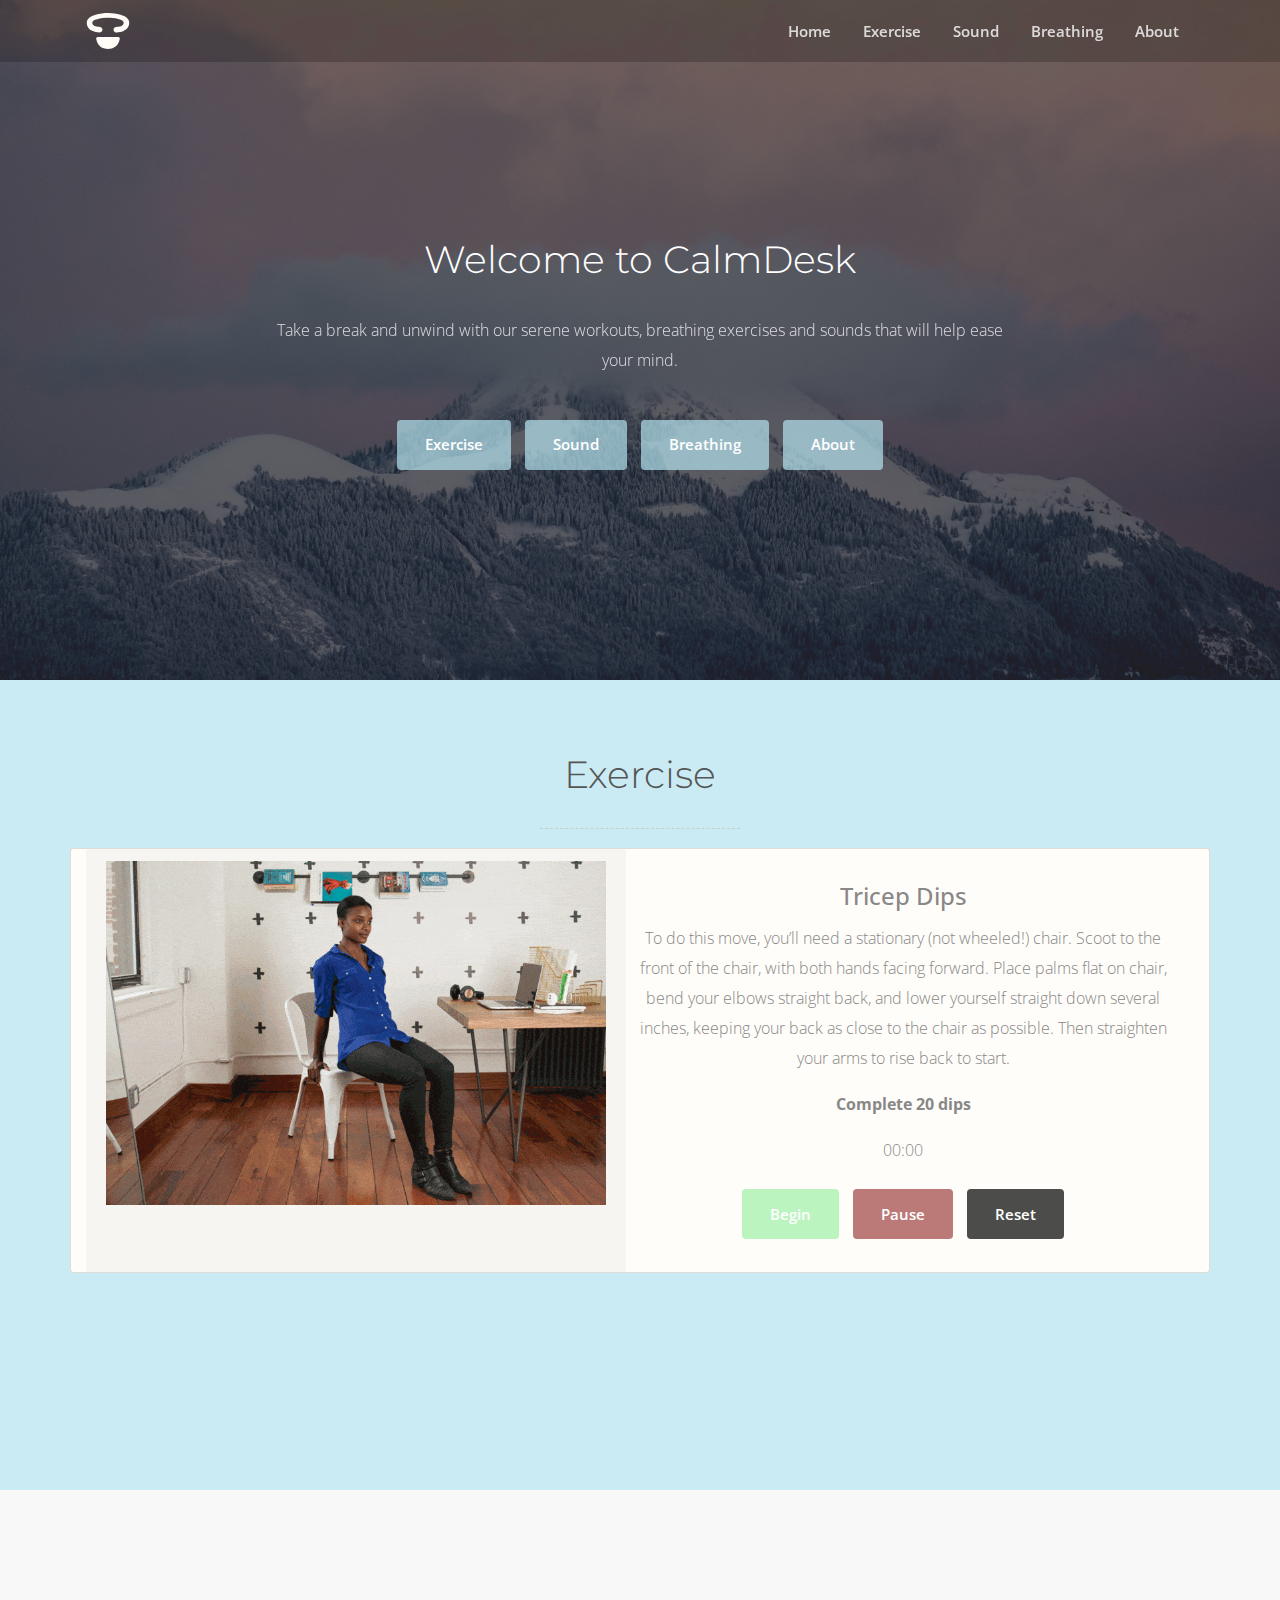
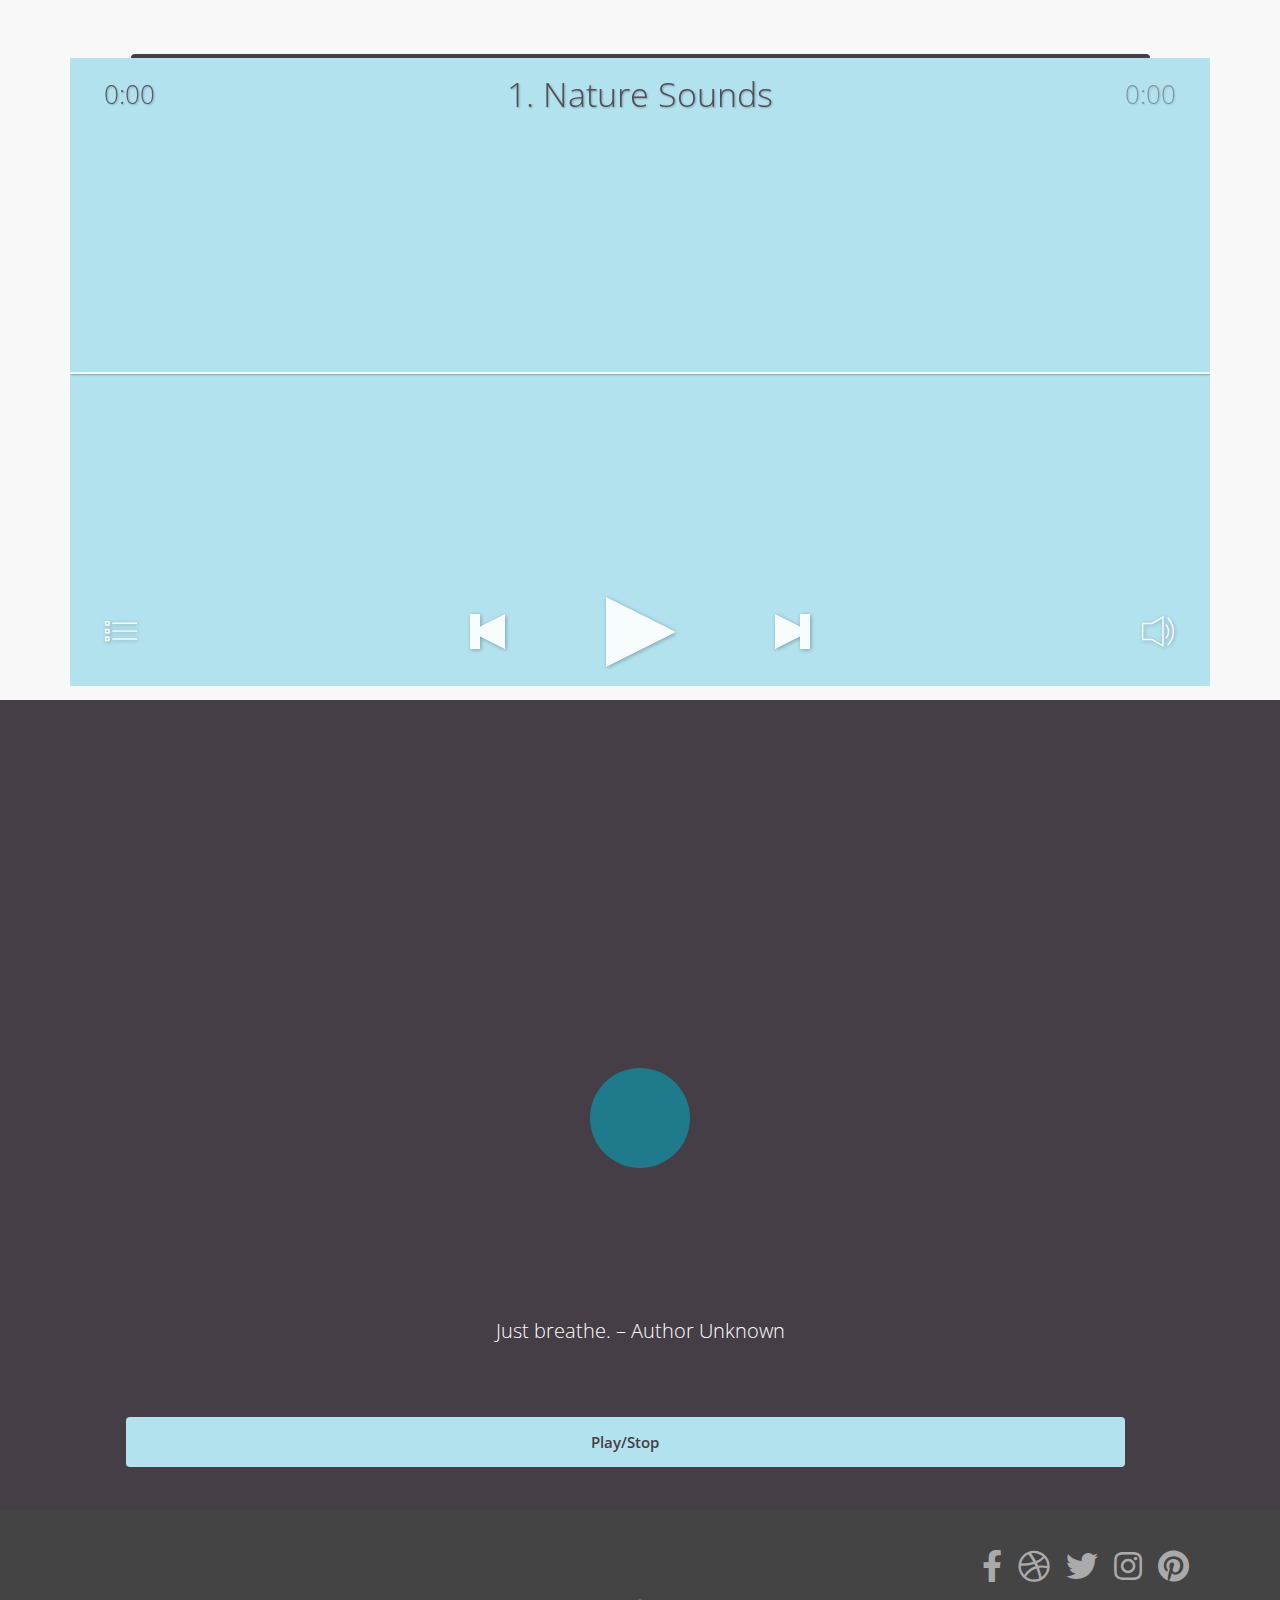
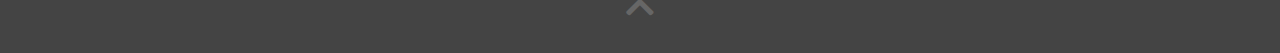
<file: index.html>
<!doctype html>
<html lang="en">

    <head>

		<!-- Required meta tags -->
        <meta charset="utf-8">
		<meta name="viewport" content="width=device-width, initial-scale=1, shrink-to-fit=no">
		<meta name="viewport" content="width=device-width, initial-scale=1">
        
        <title>CalmDesk</title>

        <!-- CSS -->
        <link rel="stylesheet" href="https://fonts.googleapis.com/css?family=Open+Sans:300,300i,400,600">
        <link rel="stylesheet" href="https://fonts.googleapis.com/css?family=Montserrat:300">
		<link rel="stylesheet" href="https://maxcdn.bootstrapcdn.com/bootstrap/4.0.0/css/bootstrap.min.css" integrity="sha384-Gn5384xqQ1aoWXA+058RXPxPg6fy4IWvTNh0E263XmFcJlSAwiGgFAW/dAiS6JXm" crossorigin="anonymous">
        <link rel="stylesheet" href="https://use.fontawesome.com/releases/v5.0.6/css/all.css">
        <link rel="stylesheet" href="assets/css/animate.css">
        <link rel="stylesheet" href="assets/css/style.css">
        <link rel="stylesheet" href="assets/css/media-queries.css">

        <!-- Favicon and touch icons -->
        <link rel="shortcut icon" href="assets/ico/favicon.png">
        <link rel="apple-touch-icon-precomposed" sizes="144x144" href="assets/ico/apple-touch-icon-144-precomposed.png">
        <link rel="apple-touch-icon-precomposed" sizes="114x114" href="assets/ico/apple-touch-icon-114-precomposed.png">
        <link rel="apple-touch-icon-precomposed" sizes="72x72" href="assets/ico/apple-touch-icon-72-precomposed.png">
        <link rel="apple-touch-icon-precomposed" href="assets/ico/apple-touch-icon-57-precomposed.png">

    </head>

    <body>

		<!-- Top menu -->
		<nav class="navbar navbar-dark fixed-top navbar-expand-md navbar-no-bg">
			<div class="container">
				<a class="navbar-brand" href="#top-content">Welcome to CalmDesk</a>
			    <button class="navbar-toggler" type="button" data-toggle="collapse" data-target="#navbarNav" aria-controls="navbarNav" aria-expanded="false" aria-label="Toggle navigation">
			        <span class="navbar-toggler-icon"></span>
			    </button>
			    <div class="collapse navbar-collapse" id="navbarNav">
			        <ul class="navbar-nav ml-auto">
			            <li class="nav-item">
			                <a class="nav-link scroll-link" href="#top-content">Home</a>
			            </li>
			            <li class="nav-item">
			                <a class="nav-link scroll-link" href="#exercise">Exercise</a>
			            </li>
			            <li class="nav-item">
			                <a class="nav-link scroll-link" href="#sound">Sound</a>
                        </li>
                        <li class="nav-item">
			                <a class="nav-link scroll-link" href="#breathing">Breathing</a>
			            </li>
			            <li class="nav-item">
			                <a class="nav-link scroll-link" href="#about">About</a>
			            </li>
			            </li>
			        </ul>
			    </div>
		    </div>
		</nav>

        <!-- Home  -->
        <div class="top-content">
			<!-- attempts at making a video bg that failed
			<video playsinline autoplay muted loop poster="https://i2.wp.com/digthefalls.com/wp-content/uploads/2019/09/Zabriskies-Waterfall-1-7729.jpg?resize=1310%2C875&ssl=1" id="bgvid">
				<source src="assets/video/waterfall.mp4" type="video/mp4">
			  </video> 
			  -->

            <div class="container">       
                <div class="row ">
                    <div class="col-md-8 offset-md-2 text">
                        <h1 class="wow fadeInLeftBig">Welcome to CalmDesk</h1>
                        <div class="description wow fadeInLeftBig">
                        	<p>
							 Take a break and unwind with our serene workouts, breathing exercises and sounds that will help ease your mind. 
							 
                        	</p>
                        </div>
                        <div class="top-big-link wow fadeInUp">
                        	<a class="btn btn-primary btn-link-1 nav-link scroll-link" href="#exercise">Exercise</a>
                            <a class="btn btn-primary btn-link-1 nav-link scroll-link" href="#sound">Sound</a>
                            <a class="btn btn-primary btn-link-1 nav-link scroll-link" href="#breathing">Breathing</a>
                            <a class="btn btn-primary btn-link-1 nav-link scroll-link" href="#about">About</a>
                        </div>
                    </div>
                </div>
			</div>    
        </div>
        
		<!-- EXERCISE SECTION BEGIN -->
		
        <div class="exercise-container section-container">
	        <div class="container ">
				<!--Header Row-->
	            <div class="row">
	                <div class="col services section-description wow fadeIn">
	                    <h2>Exercise</h2>
	                    <div class="divider-1 wow fadeInUp"><span></span></div>
	                </div>
				</div>

			<div class="exercise row">
				<!--MOVE START-->
				<div class="card col move flex-row flex-wrap">
					<div class="card-header img-fluid border-0">
						<img src="assets/img/workouts/tricep_dips.gif" class=" workoutPic" alt="tricep dips">
					</div>
					<div class="moveDesc card-block col-md-6 px-2">
						<h4 class="card-title">Tricep Dips</h4>
						<p class="card-text">To do this move, you’ll need a stationary (not wheeled!) chair. Scoot to the front of the chair, with both hands facing forward. Place palms flat on chair, bend your elbows straight back, and lower yourself straight down several inches, keeping your back as close to the chair as possible. Then straighten your arms to rise back to start.</p>
						<p class="card-text toDo"> Complete 20 dips</p>
						<p class="card-text timer"><label id="minutes">00</label>:<label id="seconds">00</label></p>
						<button class="begin" id="start-btn">Begin</button>
						<button class="pause"id="stop-btn">Pause</button>
						<button class="reset" id="reset-btn">Reset</button>
					</div>
					<div class="w-100"></div>
				</div>
			</br>
				<!--MOVE END-->

				<!--MOVE START-->
				<div class="card col move flex-row flex-wrap">
					<div class="card-header img-fluid border-0">
						<img src="assets/img/workouts/arm-pulses.gif" class=" workoutPic" alt="arm pulses">
					</div>
					<div class="moveDesc card-block col-md-6 px-2">
						<h4 class="card-title">Arm Pulses</h4>
						<p class="card-text">These work your triceps and help stretch out your shoulders. Stand up at your desk with arms by your sides and palms facing behind.</p>
						<p class="card-text toDo">Pulse the arms backward for 20 seconds, keeping arms as long and straight as possible.</p>

						<p class="card-text timer"><label id="minutes">00</label>:<label id="seconds">00</label></p>
						<button class="begin" id="start-btn">Begin</button>
						<button class="pause"id="stop-btn">Pause</button>
						<button class="reset" id="reset-btn">Reset</button>
					</div>
					<div class="w-100"></div>
				</div>
			</br>
				<!--MOVE END-->

				<!--MOVE START-->
				<div class="card col move flex-row flex-wrap">
					<div class="card-header img-fluid border-0">
						<img src="assets/img/workouts/arm-circles.gif" class=" workoutPic" alt="arm circles">
					</div>
					<div class="moveDesc card-block col-md-6 px-2">
						<h4 class="card-title">Arm Circles</h4>
						<p class="card-text">This move gives new meaning to the term “circle back.” Stand with feet shoulder-width apart, arms extended straight out to sides at shoulder height. Move your arms in a small backward circle.</p>
						<p class="card-text toDo">Do 20 times in this direction, switch directions, and repeat</p>

						<p class="card-text timer"><label id="minutes">00</label>:<label id="seconds">00</label></p>
						<button class="begin" id="start-btn">Begin</button>
						<button class="pause"id="stop-btn">Pause</button>
						<button class="reset" id="reset-btn">Reset</button>
					</div>
					<div class="w-100"></div>
				</div>
			</br>
				<!--MOVE END-->

				<!--MOVE START-->
				<div class="card col move flex-row flex-wrap">
					<div class="card-header img-fluid border-0">
						<img src="assets/img/workouts/desk_pushup.gif" class=" workoutPic" alt="desk pushups">
					</div>
					<div class="moveDesc card-block col-md-6 px-2">
						<h4 class="card-title">Desk Push-Ups</h4>
						<p class="card-text">First things first: Make sure your desk is sturdy enough to support your bodyweight! Then, take a few steps back, so you can place your hands flat on your desk, a little wider than shoulder-width. Lower yourself down toward your desk, keeping your core tight. Then push back up until arms are straight but not locked.</p>
						<p class="card-text toDo">Try to do 20 reps</p>

												<p class="card-text timer"><label id="minutes">00</label>:<label id="seconds">00</label></p>
						<button class="begin" id="start-btn">Begin</button>
						<button class="pause"id="stop-btn">Pause</button>
						<button class="reset" id="reset-btn">Reset</button>
					</div>
					<div class="w-100"></div>
				</div>
			</br>
				<!--MOVE END-->

				<!--MOVE START-->
				<div class="card col move flex-row flex-wrap">
					<div class="card-header img-fluid border-0">
						<img src="assets/img/workouts/chair_squat.gif" class=" workoutPic" alt="chair squats">
					</div>
					<div class="moveDesc card-block col-md-6 px-2">
						<h4 class="card-title">Chair Squats</h4>
						<p class="card-text">Try to bust these out between meetings, on a call, any time. All you have to do is stand up from your chair, lower your body back down, stopping right before you sit back down. (Keep your weight in your heels to work those glutes). Then stand back up again.</p>
						<p class="card-text toDo">Repeat 10 times</p>

												<p class="card-text timer"><label id="minutes">00</label>:<label id="seconds">00</label></p>
						<button class="begin" id="start-btn">Begin</button>
						<button class="pause"id="stop-btn">Pause</button>
						<button class="reset" id="reset-btn">Reset</button>
					</div>
					<div class="w-100"></div>
				</div>
			</br>
				<!--MOVE END-->

				<!--MOVE START-->
				<div class="card col move flex-row flex-wrap">
					<div class="card-header img-fluid border-0">
						<img src="assets/img/workouts/rear_pulse.gif" class=" workoutPic" alt="rear pulses">
					</div>
					<div class="moveDesc card-block col-md-6 px-2">
						<h4 class="card-title">Standing Rear Pulses</h4>
						<p class="card-text">Holding the edge of your desk for support, bend one leg behind you, flexing the foot. Raise your heel up a few inches, then release slightly and press your foot directly back behind you. Continue to alternate between lifting your heel up, then pressing it back.</p>
						<p class="card-text toDo">Do 20 to 30 reps, then switch sides.</p>

												<p class="card-text timer"><label id="minutes">00</label>:<label id="seconds">00</label></p>
						<button class="begin" id="start-btn">Begin</button>
						<button class="pause"id="stop-btn">Pause</button>
						<button class="reset" id="reset-btn">Reset</button>
					</div>
					<div class="w-100"></div>
				</div>
			</br>
				<!--MOVE END-->

				<!--MOVE START-->
				<div class="card col move flex-row flex-wrap">
					<div class="card-header img-fluid border-0">
						<img src="assets/img/workouts/pretend_jumprope.gif" class=" workoutPic" alt="pretend jump rope">
					</div>
					<div class="moveDesc card-block col-md-6 px-2">
						<h4 class="card-title">Pretend Jump Rope</h4>
						<p class="card-text">Hop on both feet at once, or alternate if you need to modify. You can up the intensity by moving your arms as if you were holding a rope.</p>
						<p class="card-text toDo">Do this move for one minute</p>

												<p class="card-text timer"><label id="minutes">00</label>:<label id="seconds">00</label></p>
						<button class="begin" id="start-btn">Begin</button>
						<button class="pause"id="stop-btn">Pause</button>
						<button class="reset" id="reset-btn">Reset</button>
					</div>
					<div class="w-100"></div>
				</div>
			</br>
				<!--MOVE END-->

				<!--MOVE START-->
				<div class="card col move flex-row flex-wrap">
					<div class="card-header img-fluid border-0">
						<img src="assets/img/workouts/calf_raise.gif" class=" workoutPic" alt="calf raises">
					</div>
					<div class="moveDesc card-block col-md-6 px-2">
						<h4 class="card-title">Calf Raises</h4>
						<p class="card-text">Stand up behind your chair and hold on for support. Raise your heels off the floor until you are standing on your toes. Slowly lower yourself back to the floor.</p>
						<p class="card-text toDo">Do 3 sets of 10</p>

												<p class="card-text timer"><label id="minutes">00</label>:<label id="seconds">00</label></p>
						<button class="begin" id="start-btn">Begin</button>
						<button class="pause"id="stop-btn">Pause</button>
						<button class="reset" id="reset-btn">Reset</button>
					</div>
					<div class="w-100"></div>
				</div>
			</br>
				<!--MOVE END-->

				<!--MOVE START-->
				<div class="card col move flex-row flex-wrap">
					<div class="card-header img-fluid border-0">
						<img src="assets/img/workouts/wall_sits.gif" class=" workoutPic" alt="wall sits">
					</div>
					<div class="moveDesc card-block col-md-6 px-2">
						<h4 class="card-title">Wall Sits</h4>
						<p class="card-text">Slide your back down a wall until your hips are at the same level as your knees and your knees are together at 90-degree angles. Maintain the position for 30 to 60 seconds, then release.</p>
						<p class="card-text toDo">Shoot for 15 reps</p>

												<p class="card-text timer"><label id="minutes">00</label>:<label id="seconds">00</label></p>
						<button class="begin" id="start-btn">Begin</button>
						<button class="pause"id="stop-btn">Pause</button>
						<button class="reset" id="reset-btn">Reset</button>
					</div>
					<div class="w-100"></div>
				</div>
			</br>
				<!--MOVE END-->

				<!--MOVE START-->
				<div class="card col move flex-row flex-wrap">
					<div class="card-header img-fluid border-0">
						<img src="assets/img/workouts/lunges.gif" class=" workoutPic" alt="lunges">
					</div>
					<div class="moveDesc card-block col-md-6 px-2">
						<h4 class="card-title">Lunges</h4>
						<p class="card-text">With one leg in front of the other, gently lower the knee of your back leg down towards the ground, 10 times on each leg. Do this move at your desk, or go all out and lunge down the hall to the printer and back. Don’t be surprised if your co-workers want to join in.</p>
						<p class="card-text toDo">10 reps on each leg</p>

												<p class="card-text timer"><label id="minutes">00</label>:<label id="seconds">00</label></p>
						<button class="begin" id="start-btn">Begin</button>
						<button class="pause"id="stop-btn">Pause</button>
						<button class="reset" id="reset-btn">Reset</button>
					</div>
					<div class="w-100"></div>
				</div>
			</br>
				<!--MOVE END-->

				<!--MOVE START-->
				<div class="card col move flex-row flex-wrap">
					<div class="card-header img-fluid border-0">
						<img src="assets/img/workouts/seated_crunches.gif" class=" workoutPic" alt="seated bicycle crunches">
					</div>
					<div class="moveDesc card-block col-md-6 px-2">
						<h4 class="card-title">Seated Bicycle Crunches</h4>
						<p class="card-text">This is the good kind of crunch time. Sit in your chair with your feet flat on the floor. Position your hands behind your head and lift one knee toward the opposite elbow, twisting your body down toward it, then return to the seated, straight-back position. Put a yoga mat on the floor if you'd like to take a break from sitting in your chair.</p>
						<p class="card-text toDo">Finish 15 twists, then repeat on the other side.</p>

												<p class="card-text timer"><label id="minutes">00</label>:<label id="seconds">00</label></p>
						<button class="begin" id="start-btn">Begin</button>
						<button class="pause"id="stop-btn">Pause</button>
						<button class="reset" id="reset-btn">Reset</button>
					</div>
					<div class="w-100"></div>
				</div>
			</br>
				<!--MOVE END-->

				<!--MOVE START-->
				<div class="card col move flex-row flex-wrap">
					<div class="card-header img-fluid border-0">
						<img src="assets/img/workouts/oblique_twists.gif" class=" workoutPic" alt="oblique twists">
					</div>
					<div class="moveDesc card-block col-md-6 px-2">
						<h4 class="card-title">Oblique Twists</h4>
						<p class="card-text">If you have a swivel chair, you’re in luck. Use its twirl to your advantage with this oblique abs fix. Sitting upright and with the feet hovering over the floor, hold onto the edge of your desk. Next, use the core to swivel the chair from side to side.</p>
						<p class="card-text toDo">Go back and forth 15 times.</p>

												<p class="card-text timer"><label id="minutes">00</label>:<label id="seconds">00</label></p>
						<button class="begin" id="start-btn">Begin</button>
						<button class="pause"id="stop-btn">Pause</button>
						<button class="reset" id="reset-btn">Reset</button>
					</div>
					<div class="w-100"></div>
				</div>
			</br>
				<!--MOVE END-->

				<!--MOVE START-->
				<div class="card col move flex-row flex-wrap">
					<div class="card-header img-fluid border-0">
						<img src="assets/img/workouts/leg_lifts.gif" class=" workoutPic" alt="oblique twists">
					</div>
					<div class="moveDesc card-block col-md-6 px-2">
						<h4 class="card-title">Lower-Abs Leg Lifts</h4>
						<p class="card-text">This is a super subtle move you can do anytime. Sit straight up, with feet flat on the floor. Lift one leg up at a time, keeping core tight. To make it more challenging, try lifting both up at the same time.</p>
						<p class="card-text toDo">Do 20 reps.</p>

												<p class="card-text timer"><label id="minutes">00</label>:<label id="seconds">00</label></p>
						<button class="begin" id="start-btn">Begin</button>
						<button class="pause"id="stop-btn">Pause</button>
						<button class="reset" id="reset-btn">Reset</button>
					</div>
					<div class="w-100"></div>
				</div>
			</br>
				<!--MOVE END-->

				<!--MOVE START-->
				<div class="card col move flex-row flex-wrap">
					<div class="card-header img-fluid border-0">
						<img src="assets/img/workouts/tricep_stretch.gif" class=" workoutPic" alt="tricep stretch">
					</div>
					<div class="moveDesc card-block col-md-6 px-2">
						<h4 class="card-title">Triceps Stretch</h4>
						<p class="card-text">Raise one arm and bend it so that your hand reaches to touch the opposite shoulder blade. (It’s OK if you can’t actually reach it.) Use your other hand and pull the elbow toward your head.</p>
						<p class="card-text toDo">Hold for 2 to 3 deep breaths. Repeat on the other side.</p>

												<p class="card-text timer"><label id="minutes">00</label>:<label id="seconds">00</label></p>
						<button class="begin" id="start-btn">Begin</button>
						<button class="pause"id="stop-btn">Pause</button>
						<button class="reset" id="reset-btn">Reset</button>
					</div>
					<div class="w-100"></div>
				</div>
			</br>
				<!--MOVE END-->

				<!--MOVE START-->
				<div class="card col move flex-row flex-wrap">
					<div class="card-header img-fluid border-0">
						<img src="assets/img/workouts/neck_roll.gif" class=" workoutPic" alt="neck roll">
					</div>
					<div class="moveDesc card-block col-md-6 px-2">
						<h4 class="card-title">Neck Rolls</h4>
						<p class="card-text">Relax and lean your head forward. Slowly roll head in a circle one side for 10 seconds. Repeat on other side.</p>
						<p class="card-text toDo">Do this three times in each direction.</p>

												<p class="card-text timer"><label id="minutes">00</label>:<label id="seconds">00</label></p>
						<button class="begin" id="start-btn">Begin</button>
						<button class="pause"id="stop-btn">Pause</button>
						<button class="reset" id="reset-btn">Reset</button>
					</div>
					<div class="w-100"></div>
				</div>
			</br>
				<!--MOVE END-->

				<!--MOVE START-->
				<div class="card col move flex-row flex-wrap">
					<div class="card-header img-fluid border-0">
						<img src="assets/img/workouts/shoulder_stretch.gif" class=" workoutPic" alt="shoulder stretch">
					</div>
					<div class="moveDesc card-block col-md-6 px-2">
						<h4 class="card-title">Shoulder Stretch</h4>
						<p class="card-text">Clasp hands together above the head with palms facing up toward ceiling. Push your arms up, stretching upward.</p>
						<p class="card-text toDo">Hold for 2 to 3 deep breaths, then switch.</p>

												<p class="card-text timer"><label id="minutes">00</label>:<label id="seconds">00</label></p>
						<button class="begin" id="start-btn">Begin</button>
						<button class="pause"id="stop-btn">Pause</button>
						<button class="reset" id="reset-btn">Reset</button>
					</div>
					<div class="w-100"></div>
				</div>
			</br>
				<!--MOVE END-->

				<!--MOVE START-->
				<div class="card col move flex-row flex-wrap">
					<div class="card-header img-fluid border-0">
						<img src="assets/img/workouts/shoulder_roll.gif" class=" workoutPic" alt="shoulder rolls">
					</div>
					<div class="moveDesc card-block col-md-6 px-2">
						<h4 class="card-title">Shoulder Rolls</h4>
						<p class="card-text">Raise both shoulders up toward ears, then slowly roll them backward. Repeat, rolling forward.</p>
						<p class="card-text toDo">Do this three times in both directions.</p>

												<p class="card-text timer"><label id="minutes">00</label>:<label id="seconds">00</label></p>
						<button class="begin" id="start-btn">Begin</button>
						<button class="pause"id="stop-btn">Pause</button>
						<button class="reset" id="reset-btn">Reset</button>
					</div>
					<div class="w-100"></div>
				</div>
			</br>
				<!--MOVE END-->

				<!--MOVE START-->
				<div class="card col move flex-row flex-wrap">
					<div class="card-header img-fluid border-0">
						<img src="assets/img/workouts/tricep_kick.gif" class=" workoutPic" alt="triceps kick">
					</div>
					<div class="moveDesc card-block col-md-6 px-2">
						<h4 class="card-title">Triceps Kick</h4>
						<p class="card-text">While marching in place, bend at the hips, about 45 degrees. Bend your elbows, then extend them behind you as if you are lifting weights.</p>
						<p class="card-text toDo">Try 15 reps. Then change arms.</p>

												<p class="card-text timer"><label id="minutes">00</label>:<label id="seconds">00</label></p>
						<button class="begin" id="start-btn">Begin</button>
						<button class="pause"id="stop-btn">Pause</button>
						<button class="reset" id="reset-btn">Reset</button>
					</div>
					<div class="w-100"></div>
				</div>
			</br>
				<!--MOVE END-->

				<!--MOVE START-->
				<div class="card col move flex-row flex-wrap">
					<div class="card-header img-fluid border-0">
						<img src="assets/img/workouts/eagle_arms.gif" class=" workoutPic" alt="eagle arms">
					</div>
					<div class="moveDesc card-block col-md-6 px-2">
						<h4 class="card-title">Eagle Arms</h4>
						<p class="card-text">This is a great stretch for your shoulders and upper back. While sitting, reach your arms straight out in front of you. Bend the left arm upward and sweep the right arm under it. Wrap your right arm around the left until you are able to grab the outside edge of the left arm or until you are able to clasp your palms together. Lift the elbows away toward the ceiling and pull your hands away from your face. Turn your head side-to-side.</p>
						<p class="card-text toDo">Hold for 2 to 3 deep breaths. Repeat on the other side.</p>

												<p class="card-text timer"><label id="minutes">00</label>:<label id="seconds">00</label></p>
						<button class="begin" id="start-btn">Begin</button>
						<button class="pause"id="stop-btn">Pause</button>
						<button class="reset" id="reset-btn">Reset</button>
					</div>
					<div class="w-100"></div>
				</div>
			</br>
				<!--MOVE END-->

				<!--MOVE START-->
				<div class="card col move flex-row flex-wrap">
					<div class="card-header img-fluid border-0">
						<img src="assets/img/workouts/wrist_stretch.gif" class=" workoutPic" alt="wrist and finger stretch">
					</div>
					<div class="moveDesc card-block col-md-6 px-2">
						<h4 class="card-title">Wrists and Fingers Stretch</h4>
						<p class="card-text">Office jobs mostly have us doing a lot of little things, like typing and texting. That’s why hand and wrist stretches like this one are so important! Standing, place both hands on your desk, palms faced down, fingertips facing your body. To intensify the stretch, lean forward.</p>
						<p class="card-text toDo">Hold the stretch until you feel the tension release.</p>

												<p class="card-text timer"><label id="minutes">00</label>:<label id="seconds">00</label></p>
						<button class="begin" id="start-btn">Begin</button>
						<button class="pause"id="stop-btn">Pause</button>
						<button class="reset" id="reset-btn">Reset</button>
					</div>
					<div class="w-100"></div>
				</div>
			</br>
				<!--MOVE END-->

				<!--MOVE START-->
				<div class="card col move flex-row flex-wrap">
					<div class="card-header img-fluid border-0">
						<img src="assets/img/workouts/bentknee_stretch.jpg" class=" workoutPic" alt="bent knee stretch">
					</div>
					<div class="moveDesc card-block col-md-6 px-2">
						<h4 class="card-title">Bent-Knee Stretch</h4>
						<p class="card-text">Lean back in chair. Hug one knee at a time, pulling it toward your chest.</p>
						<p class="card-text toDo">Hold for 2 to 3 deep breaths, then switch legs. </p> </br> 
						<p><i>*This can also be done standing up.</i></p>

												<p class="card-text timer"><label id="minutes">00</label>:<label id="seconds">00</label></p>
						<button class="begin" id="start-btn">Begin</button>
						<button class="pause"id="stop-btn">Pause</button>
						<button class="reset" id="reset-btn">Reset</button>
					</div>
					<div class="w-100"></div>
				</div>
			</br>
				<!--MOVE END-->

				<!--MOVE START-->
				<div class="card col move flex-row flex-wrap">
					<div class="card-header img-fluid border-0">
						<img src="assets/img/workouts/hamstring_stretch.gif" class=" workoutPic" alt="hamstring stretch">
					</div>
					<div class="moveDesc card-block col-md-6 px-2">
						<h4 class="card-title">Hamstring Stretch</h4>
						<p class="card-text">Sit in your chair with both feet on the ground, then extend one leg outward. Reach toward your toes.</p>
						<p class="card-text toDo">Hold for 2 to 3 deep breaths. Repeat on the other leg.</p>

												<p class="card-text timer"><label id="minutes">00</label>:<label id="seconds">00</label></p>
						<button class="begin" id="start-btn">Begin</button>
						<button class="pause"id="stop-btn">Pause</button>
						<button class="reset" id="reset-btn">Reset</button>
					</div>
					<div class="w-100"></div>
				</div>
			</br>
				<!--MOVE END-->

				<!--MOVE START-->
				<div class="card col move flex-row flex-wrap">
					<div class="card-header img-fluid border-0">
						<img src="assets/img/workouts/torso_twist.gif" class=" workoutPic" alt="torso twist">
					</div>
					<div class="moveDesc card-block col-md-6 px-2">
						<h4 class="card-title">Torso Twist</h4>
						<p class="card-text">Place feet firmly on floor and place one hand on the back of your chair. Exhale and twist your upper body toward the arm on chair back, using your other hand to press against your leg for leverage.</p>
						<p class="card-text toDo">Hold for 2 to 3 deep breaths and repeat on other side.</p>

												<p class="card-text timer"><label id="minutes">00</label>:<label id="seconds">00</label></p>
						<button class="begin" id="start-btn">Begin</button>
						<button class="pause"id="stop-btn">Pause</button>
						<button class="reset" id="reset-btn">Reset</button>
					</div>
					<div class="w-100"></div>
				</div>
			</br>
				<!--MOVE END-->

				<!--MOVE START-->
				<div class="card col move flex-row flex-wrap">
					<div class="card-header img-fluid border-0">
						<img src="assets/img/workouts/upperback_stretch.gif" class=" workoutPic" alt="torso twist">
					</div>
					<div class="moveDesc card-block col-md-6 px-2">
						<h4 class="card-title">Upper Back Stretch</h4>
						<p class="card-text">Hold your arms out straight in front of you, palms facing down. Lower your head in line with your arms, and round the upper back while looking down toward the floor.</p>
						<p class="card-text toDo">Hold for 2 to 3 deep breaths.</p>

												<p class="card-text timer"><label id="minutes">00</label>:<label id="seconds">00</label></p>
						<button class="begin" id="start-btn">Begin</button>
						<button class="pause"id="stop-btn">Pause</button>
						<button class="reset" id="reset-btn">Reset</button>
					</div>
					<div class="w-100"></div>
				</div>
			</br>
				<!--MOVE END-->

				<!--MOVE START-->
				<div class="card col move flex-row flex-wrap">
					<div class="card-header img-fluid border-0">
						<img src="assets/img/workouts/chest_stretch.gif" class=" workoutPic" alt="chest stretch">
					</div>
					<div class="moveDesc card-block col-md-6 px-2">
						<h4 class="card-title">Chest Stretch</h4>
						<p class="card-text">Clasp hands behind lower back. Push chest outward, and raise chin.</p>
						<p class="card-text toDo">Hold for 2 to 3 deep breaths.</p>

												<p class="card-text timer"><label id="minutes">00</label>:<label id="seconds">00</label></p>
						<button class="begin" id="start-btn">Begin</button>
						<button class="pause"id="stop-btn">Pause</button>
						<button class="reset" id="reset-btn">Reset</button>
					</div>
					<div class="w-100"></div>
				</div>
			</br>
				<!--MOVE END-->

			</div>
			<div class="row random">
				<button onclick="randomMove()" class="btn randomBtn btn-link-1">Random Workout</button>
			</div>
	            </div>
	        </div>
        </div>

        <!-- Sound -->
        <div class="sound-container section-container section-container-gray-bg">
	        <div class="container playerContainer">
	            <div class="row">
					<div class="col sound section-description wow fadeIn">
						<h2 >Sound</h2>
						<div class="divider-1 wow fadeInUp"><span></span></div>
					</div>
	                </div>
				<div class="row " style="height: 100%;">
					<div class="col soundPlayer">
							<!-- Top Info -->
								<div id="title">
									<span id="track"></span>
									<div id="timer">0:00</div>
									<div id="duration">0:00</div>
								</div>

								<!-- Controls -->
								<div class="controlsOuter">
									<div class="controlsInner">
									<div id="loading"></div>
									<div class="musicPlayerBtn" id="playBtn"></div>
									<div class="musicPlayerBtn" id="pauseBtn"></div>
									<div class="musicPlayerBtn" id="prevBtn"></div>
									<div class="musicPlayerBtn" id="nextBtn"></div>
									</div>
									<div class="musicPlayerBtn" id="playlistBtn"></div>
									<div class="musicPlayerBtn" id="volumeBtn"></div>
								</div>

								<!-- Progress -->
								<div id="waveform"></div>
								<div id="bar"></div>
								<div id="progress"></div>

								<!-- Playlist -->
								<div id="playlist">
									<div id="list"></div>
								</div>

								<!-- Volume -->
								<div id="volume" class="fadeout">
									<div id="barFull" class="bar"></div>
									<div id="barEmpty" class="bar"></div>
									<div id="sliderBtn"></div>
								</div>
								
						</div>

					</div>
	            </div>
	        </div>
        </div>

		<!-- Breathing -->
        <div class="breathing-container section-container">
	        <div class="container">
	        	
	            <div class="row">
	                <div class="col breathing section-description wow fadeIn">
	                    <h2 class="whiteHeader">Breathing</h2>
	                    <div class="divider-1 wow fadeInUp"><span></span></div>
	                </div>
	            </div>
	            <div class = "row">
				<div class="orb ">
				</div>
				<p class="in ">IN</p>
				<p class="out ">OUT</p>
			</div>

			<div class="row quoteGroup">
				<div class="quote">
					<p>Breathing is the greatest pleasure in life. – Giovanni Papini</p>
				</div>

				<div class="quote">
					<p>Just breathe. – Author Unknown</p>
				</div>

				<div class="quote">
					<p>Breathe deeply, until sweet air extinguishes the burn of fear in your lungs and every breath is a beautiful refusal to become anything less than infinite. – D. Antoinette Foy</p>
				</div>

				<div class="quote">
					<p>Breathe. Let go. And remind yourself that this very moment is the only one you know you have for sure. – Oprah Winfrey</p>
				</div>

				<div class="quote">
					<p>Inhale the future, exhale the past. – Author Unknown</p>
				</div>

				<div class="quote">
					<p>Learn how to exhale, the inhale will take care of itself. – Carla Melucci Ardito</p>
				</div>

				<div class="quote">
					<p>When the breath is unsteady, all is unsteady; when the breath is still; all is still. Control the breath carefully. Inhalation gives strength and a controlled body; retention gives steadiness of mind and longevity; exhalation purifies body and spirit. – Goraksasathakam</p>
				</div>

				<div class="quote">
					<p>The wisest one-word sentence? Breathe. – Terri Guillemets</p>
				</div>

				<div class="quote">
					<p>Only those who know how to breathe will survive. – Pundit Acharya</p>
				</div>

				<div class="quote">
					<p>Pause, breathe. Repair the universe, then proceed. – Author Unknown</p>
				</div>

				<div class="quote">
					<p>Breathe in deeply to bring your mind home to your body. – Thich Nhat Hanh</p>
				</div>

				<div class="quote">
					<p>Without full awareness of breathing, there can be no development of meditative stability and understanding. – Thich Nhat Hanh</p>
				</div>

				<div class="quote">
					<p>Inhale, then exhale. That’s how you’ll get through it. – Author Unknown</p>
				</div>

				<div class="quote">
					<p>Whenever I feel blue, I start breathing again. – L. Frank Baum</p>
				</div>

				<div class="quote">
					<p>Just breathing can be such a luxury at times. – Author unknown</p>
				</div>

				<div class="quote">
					<p>The ability to breathe is a gift. Wake up grateful each day for that gift. – Johnny Lung</p>
				</div>

				<div class="quote">
					<p>For breath is life, so if you breathe well you will live long on earth. – Sanskrit Proverb</p>
				</div>

				<div class="quote">
					<p>Conscious breathing heightens awareness and deepens relaxation. – Dan Brule</p>
				</div>

				<div class="quote">
					<p>Smile, breathe, take it slow, and live a happy life. – Johnny Lung</p>
				</div>

				<div class="quote">
					<p>Your breath is your anchor. – Author Unknown</p>
				</div>

				<div class="quote">
					<p>Breath is the link between mind and body. – Dan Brule</p>
				</div>

				<div class="quote">
					<p>What can we do but keep on breathing in and out, modest and willing, and in our places? – Mary Oliver</p>
				</div>

				<div class="quote">
					<p>Life isn’t measured by the number of breaths we take, but by the moments that take our breath away. – Author Unknown</p>
				</div>

				<div class="quote">
					<p>Deep breathing brings deep thinking and shallow breathing brings shallow thinking. – Elsie Lincoln Benedict</p>
				</div>

				<div class="quote">
					<p>Breathing, according to me, corresponds to taking charge of one’s own life. – Luce Irigaray</p>
				</div>

				<div class="quote">
					<p>You’re alive and breathing. That’s a fine reason to celebrate. – Johnny Lung</p>
				</div>

				<div class="quote">
					<p>Life is pretty easy. Breathe in and breathe out, then repeat. – Author Unknown</p>
				</div>

				<div class="quote">
					<p>It can still be a good day if the only thing you did was breathe. – Johnny Lung</p>
				</div>

				<div class="quote">
					<p>If I had to choose between loving you and breathing, I would use my last breath to say I love you. – Author Unknown</p>
				</div>
			</div>

			<div class="row animateBreathe">
				<button class="btn animateBtn btn-link-1" >Play/Stop</button>
			</div>
			</div>
			
        </div>
        
        <!-- About us 
        <div class="about-container section-container">
	        <div class="container">
	            <div class="row">
	                <div class="col portfolio section-description wow fadeIn">
	                    <h2>About Us</h2>
	                    <div class="divider-1 wow fadeInUp"><span></span></div>
	                </div>
	            </div>

	        </div>
        </div>
    -->
        <!-- Footer -->
        <footer>
	        <div class="container">
	        	<div class="row">
                    <div class="col-md-5 footer-left">
                    	
                    </div>
                    
                    <div class="col-md-6 offset-md-1 footer-right">
                    	<a href="#"><i class="fab fa-facebook-f"></i></a>
						<a href="#"><i class="fab fa-dribbble"></i></a>
						<a href="#"><i class="fab fa-twitter"></i></a>
						<a href="#"><i class="fab fa-instagram"></i></a>
						<a href="#"><i class="fab fa-pinterest"></i></a>
                    </div>
                </div>
                <div class="row">
                	<div class="col footer-bottom">
		           		<a class="scroll-link" href="#top-content"><i class="fas fa-chevron-up"></i></a>
		           	</div>
                </div>
	        </div>
        </footer>


        <!-- Javascript -->
        <script src="/assets/js/jquery-3.2.1.min.js"></script>
        <script src="/assets/js/jquery-migrate-3.0.0.min.js"></script>
		<script src="https://cdnjs.cloudflare.com/ajax/libs/popper.js/1.12.9/umd/popper.min.js" integrity="sha384-ApNbgh9B+Y1QKtv3Rn7W3mgPxhU9K/ScQsAP7hUibX39j7fakFPskvXusvfa0b4Q" crossorigin="anonymous"></script>
		<script src="https://maxcdn.bootstrapcdn.com/bootstrap/4.0.0/js/bootstrap.min.js" integrity="sha384-JZR6Spejh4U02d8jOt6vLEHfe/JQGiRRSQQxSfFWpi1MquVdAyjUar5+76PVCmYl" crossorigin="anonymous"></script>
        <script src="/assets/js/jquery.backstretch.min.js"></script>
        <script src="/assets/js/wow.min.js"></script>
        <script src="/assets/js/retina-1.1.0.min.js"></script>
        <script src="/assets/js/waypoints.min.js"></script>
		<script src="/assets/js/scripts.js"></script>
		<script src="/assets/js/howler.core.js"></script>
		<script src="/assets/js/siriwave.js"></script>
		<script src="/assets/js/player.js"></script>

    </body>

</html>
</file>
<file: assets/css/media-queries.css>
@media (min-width: 992px) and (max-width: 1199px) {

	.services-box .services-box-icon { width: 60px; height: 60px; font-size: 32px; line-height: 60px; border-radius: 22px; }
	
	.about-us-box-text { padding-right: 0; }
	
}

@media (min-width: 768px) and (max-width: 991px) {
	
	.navbar-expand-md .navbar-nav .nav-link { padding-left: 0.6rem; padding-right: 0.6rem; }
	
	.top-content { padding: 180px 0; }

	.section-description p { padding: 0; }
	
	.services-box .services-box-icon { width: 50px; height: 50px; font-size: 26px; line-height: 50px; border-radius: 18px; }

	.about-us-box { margin-top: 80px; }
	.about-us-box:last-child { margin-top: 50px; }
	.about-us-box-text { padding-right: 0; text-align: center; }
	
	.more-services-box .more-services-box-icon { width: 50px; height: 50px; font-size: 26px; line-height: 50px; border-radius: 18px; }
	
	.portfolio-box h3:hover i { padding-left: 10px; }
	
	.blog-box h3:hover i { padding-left: 10px; }

}

@media (max-width: 767px) {
	
	.navbar.navbar-no-bg { background: #444; }
	.navbar-dark .navbar-toggler { border-color: #444; }
	.navbar-dark .navbar-toggler:focus { background: #333; outline: 0; }
	.navbar-expand-md .navbar-nav .nav-link { padding-top: 0.3rem; padding-bottom: 0.3rem; }

	.top-content { padding: 140px 0; }
	.top-content .top-big-link { margin-top: 25px; }
	.top-content .top-big-link a.btn { margin-top: 10px; }
	
	.section-description p { padding: 0; }
	
	.services-container { padding-bottom: 60px; }
	.services-box { text-align: center; }
	.services-box h3 { margin-top: 20px; padding-top: 10px; }
	
	.about-us-box { margin-top: 80px; }
	.about-us-box:last-child { margin-top: 50px; }
	.about-us-box-text { padding-right: 0; text-align: center; }
	
	.more-services-box { text-align: center; }
	.more-services-box h3 { margin-top: 20px; padding-top: 10px; }
	
	.portfolio-box { text-align: center; }
	.portfolio-box-image { max-width: 540px; margin: 0 auto; }
	
	.blog-box { text-align: center; }
	.blog-box-image { max-width: 540px; margin: 0 auto; }
	.blog-box h3 { margin-top: 30px; }
	
	footer { text-align: center; }
	.footer-right { padding-top: 10px; text-align: center; }
	.footer-bottom { padding-top: 20px; }
	
}

@media (max-width: 415px) {
	
	h1, h2 { font-size: 32px; }

}


/* Retina-ize images/icons */

@media
only screen and (-webkit-min-device-pixel-ratio: 2),
only screen and (   min--moz-device-pixel-ratio: 2),
only screen and (     -o-min-device-pixel-ratio: 2/1),
only screen and (        min-device-pixel-ratio: 2),
only screen and (                min-resolution: 192dpi),
only screen and (                min-resolution: 2dppx) {
	
	/* logo */
    .navbar-brand {
    	background-image: url(../img/logo@2x.png) !important; background-repeat: no-repeat !important; background-size: 136px 39px !important;
    }
	
}
</file>
<file: assets/css/style.css>
:root {
	--mainColor: #B3E2EF;
	--bg: rgba(179, 226, 239, 0.7);
	--accent: #FFFDF9;
	--accent2: #463E46;
	--begin:rgba(160, 240, 167, 0.7);
	--pause: rgba(158, 66, 66, 0.7);
	--reset: rgba(0, 0, 0, 0.7);


}

body {
    font-family: 'Open Sans', sans-serif;
    font-size: 16px;
    font-weight: 300;
    color: #888;
    line-height: 30px;
    text-align: center;
}

strong { font-weight: 600; }

a, a:hover, a:focus { color:var(--mainColor); text-decoration: none; transition: all .3s; }

h1, h2 {
	margin-top: 10px;
	font-family: 'Montserrat', sans-serif;
	font-size: 38px;
    font-weight: 300;
    color: #555;
    line-height: 50px;
}

h3 {
	font-family: 'Montserrat', sans-serif;
	font-size: 22px;
    font-weight: 300;
    color: #555;
    line-height: 30px;
}

img { max-width: 100%; }

.medium-paragraph {
	font-size: 17px;
	line-height: 32px;
}

.colored-text { color:var(--mainColor); }

::-moz-selection { background:var(--mainColor); color: #fff; text-shadow: none; }
::selection { background:var(--mainColor); color: #fff; text-shadow: none; }


/***** General style, all sections *****/

.section-container {
    margin: 0 auto;
	padding-bottom: 80px;
	height: 90vh;
}

.section-container-gray-bg {
	background: #f8f8f8;
}

.section-container-image-bg, 
.section-container-image-bg h2, 
.section-container-image-bg h3 {
	color: #fff;
}

.section-container-image-bg .divider-1 span {
	border-color: #fff;
}

.section-description {
	margin-top: 60px;
    padding-bottom: 10px;
}

.section-description p {
    margin-top: 20px;
	padding: 0 120px;
}
.section-container-image-bg .section-description p {
	opacity: 0.8;
}

.section-bottom-button {
	padding-top: 60px;
}

.btn-link-1 {
	display: inline-block;
	height: 50px;
	margin: 0 5px;
	padding: 0 28px;
	background:var(--mainColor);
	background:var(--bg);
	border: 0;
	font-size: 15px;
    font-weight: 600;
    line-height: 48px;
    color: #fff;
    border-radius: 4px;
    transition: all .3s;
}
.btn-link-1:hover, .btn-link-1:focus, .btn-link-1:active, .btn-link-1:active:focus,
.btn-link-1.btn-primary:not(:disabled):not(.disabled):active,
.btn-link-1.btn-primary:not(:disabled):not(.disabled):active:focus {
	background:rgba(28, 163, 200, 1);
	background: rgba(28, 163, 200, 1);
	outline: 0;
	color: #fff;
	box-shadow: none;
}

.btn-link-2 {
	display: inline-block;
	height: 50px;
	margin: 0 5px;
	padding: 0 28px;
	background: #333;
	background: rgba(0, 0, 0, 0.2);
	border: 0;
	font-size: 15px;
    font-weight: 600;
    line-height: 48px;
    color: #fff;
    border-radius: 4px;
    transition: all .3s;
}
.btn-link-2:hover, .btn-link-2:focus, .btn-link-2:active, .btn-link-2:active:focus,
.btn-link-2.btn-primary:not(:disabled):not(.disabled):active,
.btn-link-2.btn-primary:not(:disabled):not(.disabled):active:focus {
	background: #333; background: rgba(0, 0, 0, 0.4); outline: 0; color: #fff; box-shadow: none;
}

.btn-link-3 {
	display: inline-block;
	height: 50px;
	margin: 0 5px;
	padding: 0 28px;
	background: none;
	border: 0;
	border-bottom: 2px solid white;
	font-size: 15px;
    font-weight: 600;
    line-height: 48px;
    color: white;
    border-radius: 0;
    transition: all .3s;
}
.btn-link-3:hover, .btn-link-3:focus, .btn-link-3:active, .btn-link-3:active:focus,
.btn-link-3.btn-primary:not(:disabled):not(.disabled):active,
.btn-link-3.btn-primary:not(:disabled):not(.disabled):active:focus {
	padding: 0 10px;
	background: none;
	border: 0;
	border-bottom: 2px solidvar(--mainColor);
	outline: 0;
	color:var(--mainColor);
	box-shadow: none;
}

.begin {
	display: inline-block;
	height: 50px;
	margin: 0 5px;
	padding: 0 28px;
	background: var(--begin);
	background: var(--begin);
	border: 0;
	font-size: 15px;
    font-weight: 600;
    line-height: 48px;
    color: #fff;
    border-radius: 4px;
    transition: all .3s;
}
.begin:hover, .begin:focus, .begin:active, .begin:active:focus,
.begin.btn-primary:not(:disabled):not(.disabled):active,
.begin.btn-primary:not(:disabled):not(.disabled):active:focus {
	background: rgb(2, 95, 2); background: rgb(2, 95, 2); outline: 0; color: #fff; box-shadow: none;
}

.pause {

	height: 50px;
	margin: 0 5px;
	padding: 0 28px;
	background: var(--pause);
	background: var(--pause);
	border: 0;
	font-size: 15px;
    font-weight: 600;
    line-height: 48px;
    color: #fff;
    border-radius: 4px;
    transition: all .3s;
}
.pause:hover, .pause:focus, .pause:active, .pause:active:focus,
.pause.btn-primary:not(:disabled):not(.disabled):active,
.pause.btn-primary:not(:disabled):not(.disabled):active:focus {
	background: rgb(71, 5, 5); background:  rgb(71, 5, 5); outline: 0; color: #fff; box-shadow: none;
}

.reset {
	height: 50px;
	margin: 0 5px;
	padding: 0 28px;
	background: var(--reset);
	background: var(--reset);
	border: 0;
	font-size: 15px;
    font-weight: 600;
    line-height: 48px;
    color: #fff;
    border-radius: 4px;
    transition: all .3s;
}
.reset:hover, .reset:focus, .reset:active, .reset:active:focus,
.reset.btn-primary:not(:disabled):not(.disabled):active,
.reset.btn-primary:not(:disabled):not(.disabled):active:focus {
	background: rgb(0, 0, 0); background: rgb(0, 0, 0); outline: 0; color: #fff; box-shadow: none;
}


/***** Divider *****/

.divider-1 span {
	display: inline-block;
	width: 200px;
	border-bottom: 1px dashed #ccc;
}


/***** Top menu *****/

.navbar {
	background: #444;
	-o-transition: all .6s; -moz-transition: all .6s; -webkit-transition: all .6s; -ms-transition: all .6s; transition: all .6s;
	backface-visibility: hidden;
	z-index: 2;
}
.navbar.navbar-no-bg { background: #444; background: rgba(0, 0, 0, 0.2); }

.navbar-dark .navbar-nav { font-size: 15px; color: #fff; font-weight: 600; }
.navbar-dark .navbar-nav .nav-link { color: #fff; color: rgba(255, 255, 255, 0.8); border: 0; }
.navbar-dark .navbar-nav .nav-link:hover { color: #fff; }
.navbar-dark .navbar-nav .nav-link:focus { color: #fff; outline: 0; }

.navbar-expand-md .navbar-nav .nav-link { padding-left: 1rem; padding-right: 1rem; }

.navbar-brand {
	width: 136px;
	background: url(../img/logo-01.svg) left center no-repeat;
	border: 0;
	text-indent: -99999px;
}


/***** Top content *****/

.top-content {
    padding: 210px 0;
}

.top-content .text {
	color: #fff;
}

.top-content .text h1 {
	margin-top: 25px;
	color: #fff;
}

.top-content .description {
	margin: 30px 0 10px 0;
}

.top-content .description p { opacity: 0.8; }

.top-content .top-big-link {
	margin-top: 45px;
}

/*
.aboveVideo {
	position: absolute;
top: 22%;
left: 28%;
}

video {
	object-fit: cover;
	width: 100%;
	height: 100%;
	top: -280px;
	left: 0;
	z-index: -1000;
	position: relative;
  }

video::before{
	background-color: orange;
	width:100%;
	height:100%;
}

*/
/***** Exercise *****/

.exercise-container {
	background-color: var(--bg);
}


.exercise-box {
	padding-top: 30px;
	text-align: left;
}

.exercise-box .exercise-box-icon {
	width: 80px;
	height: 80px;
	margin: 0 auto;
    font-size: 40px;
    color: #fff;
    line-height: 80px;
    text-align: center;
    border-radius: 28px;
    
    background:var(--mainColor); /* Old browsers */
	background: -moz-linear-gradient(top,  #ffb24b 0%,var(--mainColor) 100%); /* FF3.6+ */
	background: -webkit-gradient(linear, left top, left bottom, color-stop(0%,#ffb24b), color-stop(100%,#9b59b6)); /* Chrome,Safari4+ */
	background: -webkit-linear-gradient(top,  #ffb24b 0%,#9b59b6 100%); /* Chrome10+,Safari5.1+ */
	background: -o-linear-gradient(top,  #ffb24b 0%,#9b59b6 100%); /* Opera 11.10+ */
	background: -ms-linear-gradient(top,  #ffb24b 0%,#9b59b6 100%); /* IE10+ */
	background: linear-gradient(to bottom,  #ffb24b 0%,#9b59b6 100%); /* W3C */
	filter: progid:DXImageTransform.Microsoft.gradient( startColorstr='#ffb24b', endColorstr='#9b59b6',GradientType=0 ); /* IE6-9 */
}

.exercise-box h3 {
	margin-top: 0;
	padding: 0 0 10px 0;
}

.exercise > div:not(:first-child):not(:nth-child(1)):not(:nth-child(2)):not(:last-child) {
	display: none;
	}

.exercise {
	
}

.workoutPic{
	width: 500px;	
}

.move {
	background-color: var(--accent);
	height: 100%;
}

.moveDesc {
	padding: 3%;
}

.toDo {
	font-weight: bold;
}

.random {
	padding: 5%;
}

.randomBtn {
	width: 100%;
	background-color: var(--accent2);
}

.randomBtn:hover{
	background:none;
	border: 3px solid var(--accent2);
	color: var(--accent2);
	font-weight: bold;
}

.timer {
	/*display: none;*/
}


/** Sound **/


/***** About us *****/

.sound-box {
	margin-top: 100px;
}

.sound-box-text {
	padding-right: 30px;
	text-align: left;
}

.sound-box-text h3 {
	margin-top: 0;
}

.sound-box-text .medium-paragraph {
	margin-top: 20px;
	margin-bottom: 20px;
}

.sound-box-text a { border-bottom: 1px dashedvar(--mainColor); }
.sound-box-text a:hover, .sound-box-text a:focus { border: 0; }

.sound-box-img img {
	border-radius: 4px;
}


/** PLAYER START **/
.playerContainer {
	height: 86%;
}
.soundPlayer {
	position: relative;
	width: 100%;
	height: 100%;
	padding: 0;
	margin: 0;
	overflow: hidden;
	background: var(--mainColor);
	filter: progid:DXImageTransform.Microsoft.gradient(startColorstr='#bb71f3', endColorstr='#3d4d91', GradientType=1);
	-webkit-user-select: none;
	user-select: none;
	-webkit-tap-highlight-color: rgba(255, 255, 255, 0);
}
/* Top Info */
#title {
	position: absolute;
	width: 100%;
	top: 3%;
	line-height: 34px;
	height: 25px;
	text-align: center;
	font-size: 34px;
	opacity: 0.9;
	font-weight: 300;
	color:var(--accent2);
	text-shadow: 1px 1px 2px rgba(0, 0, 0, 0.33);
  }
  #timer {
	position: absolute;
	top: 0;
	left: 3%;
	text-align: left;
	font-size: 26px;
	opacity: 0.9;
	font-weight: 300;
	color:var(--accent2);
	text-shadow: 1px 1px 2px rgba(0, 0, 0, 0.33);
  }
  #duration {
	position: absolute;
	top: 0;
	right: 3%;
	text-align: right;
	font-size: 26px;
	opacity: 0.5;
	font-weight: 300;
	color:var(--accent2);
	text-shadow: 1px 1px 2px rgba(0, 0, 0, 0.33);
  }
  
  /* Controls */
  .controlsOuter {
	position: absolute;
	width: 100%;
	height: 70px;
	bottom: 3%;
  }
  .controlsInner {
	position: absolute;
	width: 340px;
	height: 70px;
	left: 50%;
	margin: 0 -170px;
  }
  .musicPlayerBtn {
	position: absolute;
	cursor: pointer;
	opacity: 0.9;
	-webkit-filter: drop-shadow(1px 1px 2px rgba(0, 0, 0, 0.33));
	filter: drop-shadow(1px 1px 2px rgba(0, 0, 0, 0.33));
	-webkit-user-select: none;
	user-select: none;
	z-index:1;
  }
  .musicPlayerBtn:hover {
	opacity: 1;
  }
  #playBtn {
	background-image: url('[data-uri]');
	width: 69px;
	height: 70px;
	left: 50%;
	margin: auto -34.5px;
  }
  #pauseBtn {
	background-image: url('[data-uri]');
	width: 69px;
	height: 70px;
	left: 50%;
	margin: auto -34.5px;
	display: none;
  }
  #prevBtn {
	background-image: url('[data-uri]');
	width: 35px;
	height: 35px;
	left: 0;
	top: 50%;
	margin: -17.5px auto;
  }
  #nextBtn {
	background-image: url('[data-uri]');
	width: 35px;
	height: 35px;
	right: 0;
	top: 50%;
	margin: -17.5px auto;
  }
  #playlistBtn {
	background-image: url('[data-uri]');
	width: 35px;
	height: 35px;
	top: 50%;
	left: 3%;
	margin: -17.5px auto;
  }
  #volumeBtn {
	background-image: url('[data-uri]');
	width: 35px;
	height: 35px;
	top: 50%;
	right: 3%;
	margin: -17.5px auto;
  }
  
  /* Progress */
  #waveform {
	width: 100%;
	height: 30%;
	position: absolute;
	left: 0;
	top: 50%;
	margin: -15% auto;
	display: none;
	cursor: pointer;
	opacity: 0.8;
	-webkit-user-select: none;
	user-select: none;
	z-index:1;

  }
  #waveform:hover {
	opacity: 1;
  }
  #bar {
	position: absolute;
	top: 50%;
	left: 0;
	width: 100%;
	height: 2px;
	background-color: rgba(255, 255, 255, 0.9);
	box-shadow: 1px 1px 2px rgba(0, 0, 0, 0.33);
	opacity: 0.9;
  }
  #progress {
	position: absolute;
	top: 0;
	left: 0;
	width: 0%;
	height: 100%;
	background-color: rgba(0, 0, 0, 0.1);
	z-index: 0;
  }
  
  /* Loading */
  #loading {
	position: absolute;
	left: 50%;
	top: 50%;
	margin: -35px;
	width: 70px;
	height: 70px;
	background-color: #fff;
	border-radius: 100%;  
	-webkit-animation: sk-scaleout 1.0s infinite ease-in-out;
	animation: sk-scaleout 1.0s infinite ease-in-out;
	display: none;
  }
  @-webkit-keyframes sk-scaleout {
	0% { -webkit-transform: scale(0) }
	100% {
	  -webkit-transform: scale(1.0);
	  opacity: 0;
	}
  }
  @keyframes sk-scaleout {
	0% { 
	  -webkit-transform: scale(0);
	  transform: scale(0);
	} 100% {
	  -webkit-transform: scale(1.0);
	  transform: scale(1.0);
	  opacity: 0;
	}
  }
  
  /* Plylist */
  #playlist {
	width: 100%;
	height: 100%;
	position: absolute;
	top: 0;
	left: 0;
	background-color: rgba(0, 0, 0, 0.5);
	display: none;
	z-index:2;
  }
  #list {
	width: 100%;
	height: 100%;
	position: absolute;
	top: 0;
	left: 0;
	display: -webkit-box;
	display: -ms-flexbox;
	display: flex;
	-webkit-box-orient: vertical;
	-webkit-box-direction: normal;
	-ms-flex-direction: column;
	flex-direction: column;
	-webkit-box-pack: center;
	-ms-flex-pack: center;
	justify-content: center;
	-webkit-box-align: center;
	-ms-flex-align: center;
	align-items: center;
  }
  .list-song {
	width: 100%;
	height: 120px;
	font-size: 50px;
	line-height: 120px;
	text-align: center;
	font-weight: bold;
	color: #fff;
	text-shadow: 1px 1px 2px rgba(0, 0, 0, 0.33);
  }
  .list-song:hover {
	background-color: rgba(255, 255, 255, 0.1);
	cursor: pointer;
  }
  
  /* Volume */
  #volume {
	width: 100%;
	height: 100%;
	position: absolute;
	top: 0;
	left: 0;
	background-color: rgba(0, 0, 0, 0.5);
	touch-action: none;
	-webkit-user-select: none;
	-webkit-tap-highlight-color: rgba(0, 0, 0, 0);
	display: none;
  }
  .bar {
	position: absolute;
	top: 50%;
	left: 5%;
	margin: -5px auto;
	height: 10px;
	background-color: rgba(255, 255, 255, 0.9);
	box-shadow: 1px 1px 2px rgba(0, 0, 0, 0.33);
  }
  #barEmpty {
	width: 90%;
	opacity: 0.5;
	box-shadow: none;
	cursor: pointer;
  }
  #barFull {
	width: 90%;
  }
  #sliderBtn {
	width: 50px;
	height: 50px;
	position: absolute;
	top: 50%;
	left: 93.25%;
	margin: -25px auto;
	background-color: rgba(255, 255, 255, 0.8);
	box-shadow: 1px 1px 5px rgba(0, 0, 0, 0.33);
	border-radius: 25px;
	cursor: pointer;
  }
  
  /* Fade-In */
  .fadeout {
	webkit-animation: fadeout 0.5s;
	-ms-animation: fadeout 0.5s;
	animation: fadeout 0.5s;
  }
  .fadein {
	webkit-animation: fadein 0.5s;
	-ms-animation: fadein 0.5s;
	animation: fadein 0.5s;
  }
  @keyframes fadein {
	from { opacity: 0; }
	to   { opacity: 1; }
  }
  @-webkit-keyframes fadein {
	from { opacity: 0; }
	to   { opacity: 1; }
  }
  @-ms-keyframes fadein {
	from { opacity: 0; }
	to   { opacity: 1; }
  }
  @keyframes fadeout {
	from { opacity: 1; }
	to   { opacity: 0; }
  }
  @-webkit-keyframes fadeout {
	from { opacity: 1; }
	to   { opacity: 0; }
  }
  @-ms-keyframes fadeout {
	from { opacity: 1; }
	to   { opacity: 0; }
  }

  /*PLAYER END*/

/***** Breathing *****/

.breathing-box {
	margin-top: 30px;
	text-align: left;
}

.breathing-container{
	background-color: var(--accent2);
}

.breathing-box {
	width: 60px;
	height: 60px;
	margin: 0 auto;
    font-size: 28px;
    color: #fff;
    line-height: 60px;
    text-align: center;
    border-radius: 22px;
    
    background:var(--mainColor); /* Old browsers */
	background: -moz-linear-gradient(top,  #ffb24b 0%,var(--mainColor) 100%); /* FF3.6+ */
	background: -webkit-gradient(linear, left top, left bottom, color-stop(0%,#ffb24b), color-stop(100%,#9b59b6)); /* Chrome,Safari4+ */
	background: -webkit-linear-gradient(top,  #ffb24b 0%,#9b59b6 100%); /* Chrome10+,Safari5.1+ */
	background: -o-linear-gradient(top,  #ffb24b 0%,#9b59b6 100%); /* Opera 11.10+ */
	background: -ms-linear-gradient(top,  #ffb24b 0%,#9b59b6 100%); /* IE10+ */
	background: linear-gradient(to bottom,  #ffb24b 0%,#9b59b6 100%); /* W3C */
	filter: progid:DXImageTransform.Microsoft.gradient( startColorstr='#ffb24b', endColorstr='#9b59b6',GradientType=0 ); /* IE6-9 */
}

.breathing-box h3 {
	margin-top: 0;
	padding: 0 0 10px 0;
}

.whiteHeader {
	color:white;
}

/** Breathing Exercise **/
	.orb {
	  height: 100px;
	  width: 100px;
	  border-radius: 200px;
	  background: #1F7A8C;
	  margin: auto;
	  margin-top: 200px;
	}
	
	.orb_1 {
	  animation-name:orb_1;
	  animation-duration: 5s;
	  animation-delay: 0s;
	  animation-iteration-count:infinite;
		animation-timing-function: ease-in-out;
	  animation-direction: alternate;
	}
	
	@keyframes orb_1 {
	  from {
			  transform: scale(1); 
			  background: var(--accent);
			}
		to {
			transform: scale(3); 
			background:var(--mainColor);
		}
	}
	.in {
		width: 100%;
		position: relative;
		right: 26%;
		top: -62px;
		font-size: 4em;
		font-weight: bold;
		color:var(--accent2);
	}

	.in_ani {
		animation-name:in_ani;
		animation-duration: 5s;
		animation-delay: 0s;
		animation-iteration-count:infinite;
		  animation-timing-function: ease-in-out;
		animation-direction: alternate;
	}
	@keyframes in_ani {
		from {
				opacity:0;
				color: gray;
			}
		to {
				opacity: 1;
				color: var(--mainColor)
			}
	  }

	.out {
		width: 100%;
		position: relative;
		right: -25%;
		top: -109px;
		font-size: 4em;
		font-weight: bold;
		color:var(--accent2);
	}
	.out_ani {
		animation-name:in_ani;
		animation-duration: 5s;
		animation-delay: 5s;
		animation-iteration-count:infinite;
		  animation-timing-function: ease-in-out;
		animation-direction: alternate;
	}
	@keyframes out_ani {
		from {
			opacity:0;
			color: gray;
		}
		to {
			opacity:1;
			color: var(--mainColor)
		}
	  }

	  .animateBtn {
		margin:auto;
		width: 100%;
		color: var(--accent2);
		background-color: var(--mainColor);
	  }

	  .animateBtn:hover {
		background: none;
		color: var(--mainColor);
		border: 3px solid var(--mainColor);
	  }

	.animateBreathe {
		width: 100%;
		padding: 5%;
	}

.quote {
	text-align: center;
	margin: auto;
	color: white;
	font-size: 20px;
	display:none;
}

.quoteGroup{
	padding-top: 5%;
}


/***** Footer *****/

footer {
	padding: 40px 0 0 0;
	background: #444;
	color: #aaa;
	text-align: left;
}

.footer-left a { color: #ddd; border-bottom: 1px dashed #ddd; }
.footer-left a:hover, .footer-left a:focus { color: #ddd; border: 0; }

.footer-right {
	text-align: right;
}

.footer-right a {
	margin: 0 6px;
    font-size: 32px;
    color: #aaa;
}
.footer-right a:hover, .footer-right a:focus { color: #eee; }

.footer-bottom {
	padding-bottom: 25px;
	text-align: center;
}

.footer-bottom a {
	font-size: 32px;
    color: #666;
    line-height: 40px;
}

.footer-bottom a:hover, .footer-bottom a:focus { color: #888; }
</file>
